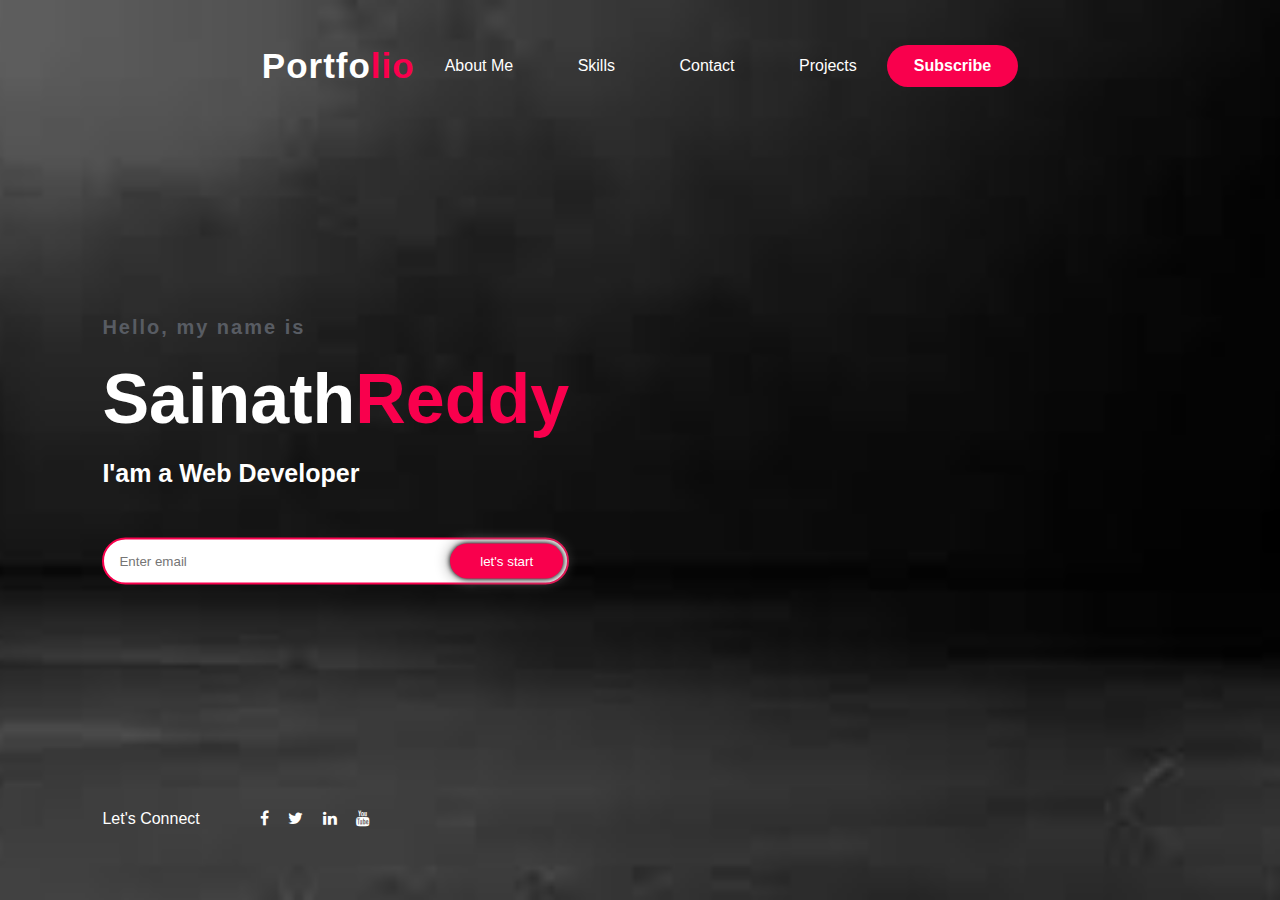
<file: index.html>
<!DOCTYPE html>
<html lang="en">
<head>
    <meta charset="UTF-8">
    <meta http-equiv="X-UA-Compatible" content="IE=edge">
    <meta name="viewport" content="width=device-width, initial-scale=1.0">
    <title>Portfolio</title>
    <link rel="stylesheet" href="style.css">
    <link rel="stylesheet" href="https://cdnjs.cloudflare.com/ajax/libs/font-awesome/4.7.0/css/font-awesome.min.css">
</head>
<body>
    <div class="hero">
        <nav>
            <h2 class= logo style="text-align: left;">Portfo<span>lio</span></h2>
            <ul>
                <li><a href='About Me.html'>About Me</a></li>
                <li><a href='skills.html'>Skills</a> </li>
                <li><a href='contact.html'>Contact</a></li>
                <li><a href='#'>Projects</a></li>
            </ul>
            <a href="='#" class='btn'>Subscribe</a>
        </nav>
        <div class="content">
            <h4>Hello, my name is </h4>
            <h1>Sainath<span>Reddy</span> </h1>
            <h3>I'am a Web Developer</h3>
            <div class = 'newslatter'>
                <form >
                    <input type="email" name="email" id='mail' placeholder="Enter email">
                    <input type='submit' name = 'submit' value="let's start">
                </form>
            </div>
        </div>
        <div class='share'>
            <p>Let's Connect</p>
            <div class="social">
                <a href="#"><i class="fa fa-facebook"></i></a>
                <a href="#"><i class="fa fa-twitter"></i></a>
                <a href="#"><i class="fa fa-linkedin"></i></a>
                <a href="#"><i class="fa fa-youtube"></i></a>
            </div>

        </div>
    </div>
</body>
</html>
</file>
<file: style.css>
*{
    padding: 0;
    margin: 0;
    font-family: sans-serif;
    box-sizing: border-box;

}
.hero{
    height: 100vh;
    width: 100%;
    background-image: url('[data-uri]');
    background-size: cover;
    background-position: center;
}
nav{
    display: flex;
    align-items: center;
    justify-content: center;
    padding-top: 45px;
    padding-left: 8%;
    padding-right:8% ;
}
.logo{
    color: white;
    font-size: 35px;
    letter-spacing: 1px;
    cursor: pointer;
}
span {
    color:#f9004d;
}
nav ul li{
    list-style-type: none;
    display: inline-block;
    padding: 10px 30px;
}
nav ul li a{
    color: white;
    text-decoration: none;
}
nav ul li a:hover{
    color:#f9004d;
    transition: .4s;
}
.btn{
    background-color: #f9004d ;
    color: white;
    text-decoration: none;
    border: 2px solid transparent;
    font-weight: bold;
    padding: 10px 25px;
    border-radius: 30px;
    transition: transform .4s;
}
.btn:hover{
   transform: scale(1.1);
}
.content{
    position: absolute;
    top: 50%;
    left: 8%;
    transform: translateY(-50%);
}
h1{
    color:white;
    margin: 20px 0px 20px;
    font-size: 70px;
}
h3{
    color: white;
    font-size: 25px;
    margin-bottom: 50px; ;
}
h4{
    color: #585c63;
    font-size: 20px;
    letter-spacing: 2px;
}
.newslatter form{
    width:380 px ;
    max-width: 100%;
    position: relative;
}
.newslatter form input:first-child{
    display:inline-block ;
    width: 100%;
    padding: 14px 130px 14px 15px;
    border: 2px solid #f9004d;
    outline: none ;
    border-radius: 30px;

}
.newslatter form input:last-child{
    position: absolute;
    display: inline-block;
    outline: none;
    border: none;
    padding: 10px 30px ;
    border-radius: 30px;
    background-color:#f9004d ;
    color: white;
    cursor: pointer;
    box-shadow: 0px 0px 5px #000, 0px 0px 15px #868686;
    top: 6px; right: 6px;
}
.share{
    position: absolute;
    top:90%;
    left:8%;
    display: flex;
    flex-wrap: nowrap;
    justify-content: flex-start ;
    align-items: center ;
}
.share p{
    font-size: 17 px;
    color: white;
    margin-right: 60px;
}
.share .social a{
    display: inline-block;
    color:white;
    margin-right: 15px;
    transition: transform.3s;
    
}
.share .social a:hover{
    transform: scale(1.6);
}
</file>
